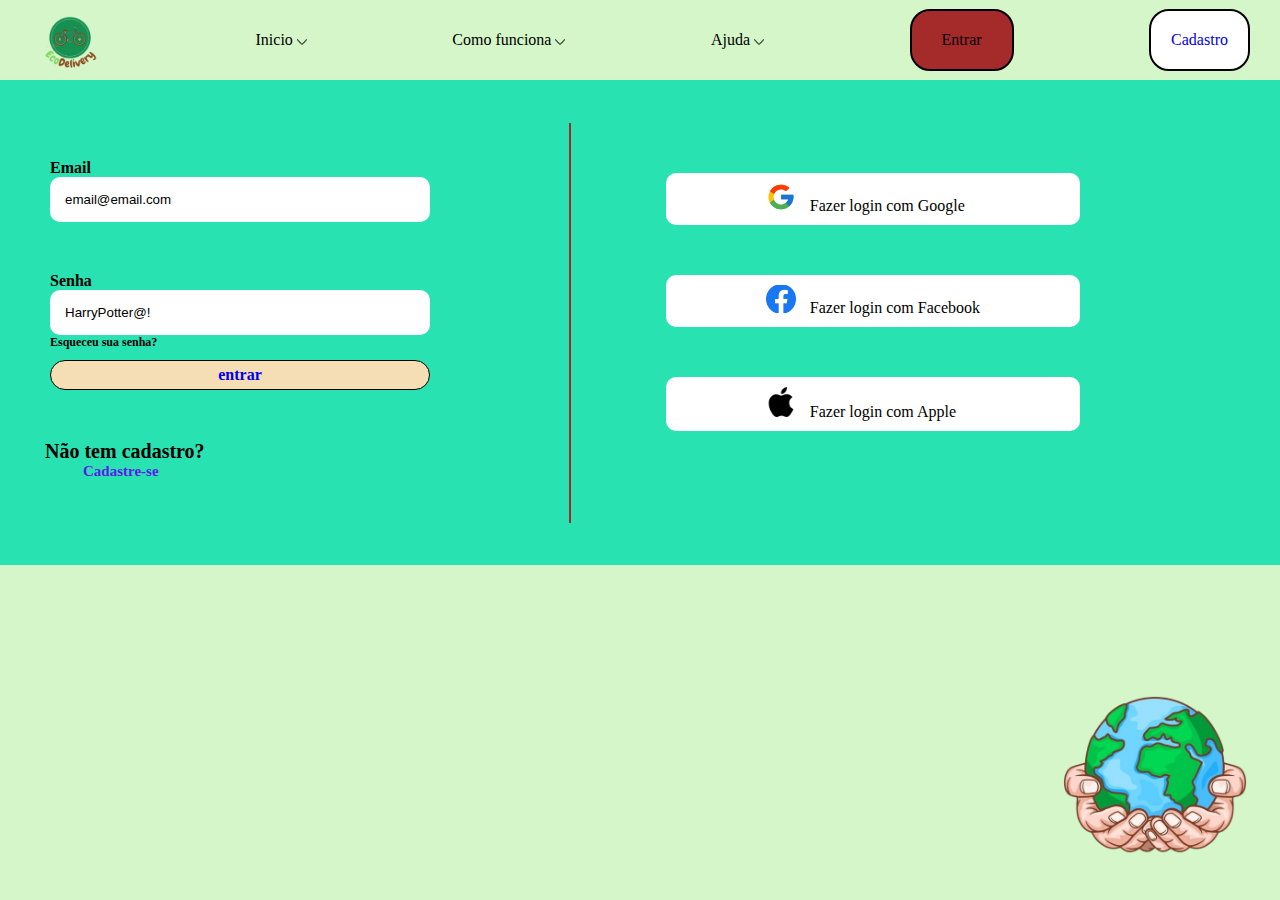
<file: index.html>
<!DOCTYPE html>
<html lang="en">
<head>
    <meta charset="UTF-8">
    <meta name="viewport" content="width=device-width, initial-scale=1.0">
    <title>Eco-Delivery</title>
    <link rel="stylesheet" href="login/style.css">
</head>
<body >

   
    <Div class="barra">
        
        <ul class="Iconesbarra">
            <img src="login/download.png" alt="" width="80px">
            <li>
                Inicio
                <img src="login/setabaixo.png" alt="" width="10px">
            </li>
            <li>
                Como funciona
                <img src="login/setabaixo.png" alt="" width="10px">
            </li>
            <li>
                Ajuda
                <img src="login/setabaixo.png" alt="" width="10px">
            </li>
            <li class="entrarbotao">
                Entrar
            </li>
            <li class="cadastrobotao">
                <a href="Cadastro/cadastro.html">Cadastro</a>
            </li>
        </ul>
    </div>
    <div class="cadastro">
       <nav class="email">

           
                <form action="/action_page.php" class="emailtxt">
                    <label for="email">Email</label><br>
                    <input type="email" id="email" name="fname" value="email@email.com"><br>
                </form> 

                <form action="/action_page.php" class="emailtxt" >
                    <label for="senha">Senha</label><br>
                    <input type="text" id="senha" name="fname" value="HarryPotter@!" ><br>
                    <p class="esqueceu"> Esqueceu sua senha?</p>
                   <a href="Cadastro/cadastro.html"><p class="botao">entrar</p></a>
             
                </form> 
            <div class="semcad">
                <p class="ncadastro"> 
                    Não tem cadastro?
                </p>
                <p class="cadastre" >
                    Cadastre-se
                    <a href="Cadastro/cadastro.html"></a>
                </p>
            </div>
            
       </nav>

       <div class="loginfacil">
            <nav class="login">
                <img src="login/Google.png" alt="" width="30px">
                Fazer login com Google
            </nav>
            <nav class="login">
                <img src="login/facebook.png" alt="" width="30px">
                Fazer login com Facebook
            </nav>
            <nav class="login">
                <img src="login/apple.png" alt="" width="30px">
                Fazer login com Apple
            </nav>

       </div>
       
    </div>
    <div class="bottom">
         <img src="login/484aeee5aeeab5dec56413262b66ff25__1_-removebg-preview.png" alt="" id="planeta">
    </div>
</body>
</html>
</file>
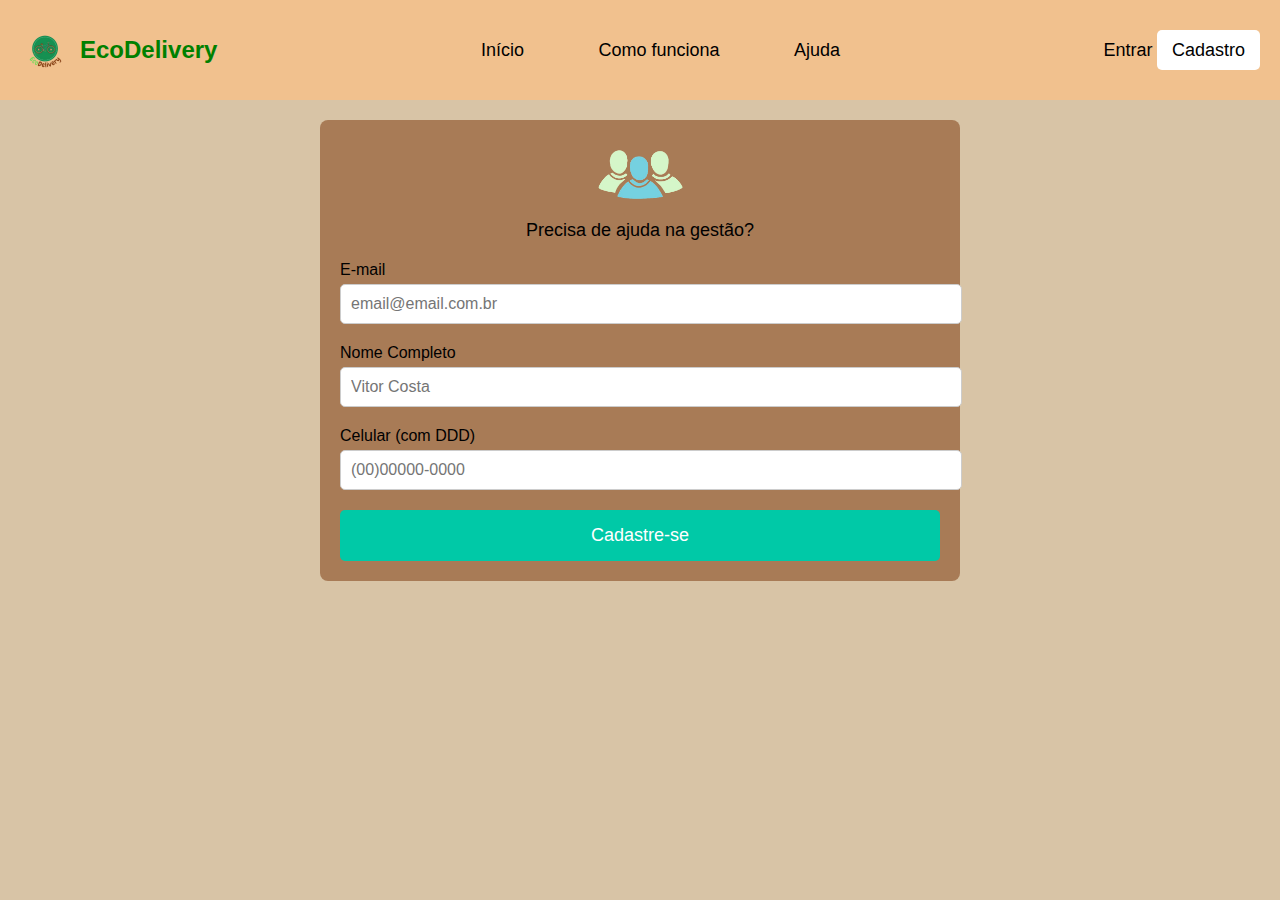
<file: delivery/index.html>
<!DOCTYPE html>
<html lang="pt-BR">
<head>
    <meta charset="UTF-8">
    <meta name="viewport" content="width=device-width, initial-scale=1.0">
    <title>EcoDelivery - Cadastro</title>
<link rel="stylesheet" href="styles.css">
    <style>
        body {
            font-family: Arial, sans-serif;
            background-color: #D8C4A6;
            margin: 0;
            padding: 0;
        }
 
        .container {
            width: 100%;
            max-width: 600px;
            margin: 20px auto;
            padding: 20px;
            background-color: #A87B56;
            border-radius: 8px;
        }
 
        header {
            display: flex;
            justify-content: space-between;
            align-items: center;
            padding: 20px;
            background-color: #F1C18E;
        }
 
        header a {
            color: #000;
            text-decoration: none;
            font-size: 18px;
        }
 
        header a:hover {
            text-decoration: underline;
        }
 
        .logo {
            display: flex;
            align-items: center;
        }
 
        .logo img {
            width: 50px;
            margin-right: 10px;
        }
 
        .logo h1 {
            font-size: 24px;
            color: green;
        }
 
        .form-group {
            margin-bottom: 20px;
        }
 
        label {
            display: block;
            font-size: 16px;
            margin-bottom: 5px;
        }
 
        input[type="email"], input[type="text"], input[type="tel"] {
            width: 100%;
            padding: 10px;
            font-size: 16px;
            border-radius: 5px;
            border: 1px solid #ccc;
        }
 
        button {
            width: 100%;
            padding: 15px;
            background-color: #00C9A7;
            color: #fff;
            font-size: 18px;
            border: none;
            border-radius: 5px;
            cursor: pointer;
        }
 
        button:hover {
            background-color: #009b86;
        }
 
        .help-text {
            font-size: 18px;
            text-align: center;
            margin-bottom: 20px;
        }
 
        .help-text img {
            width: 100px;
            display: block;
            margin: 0 auto 10px;
        }
    </style>
</head>
<body>
 
    <header>
        <div class="logo">
            <img src="download.png" alt="EcoDelivery Logo">
            <h1>EcoDelivery</h1>
        </div>
        <nav class="nav2">
            <a href="#" class="nav1">Início</a >
            <a href="#" class="nav1">Como funciona</a>
            <a href="#" class="nav1">Ajuda</a>
        </nav>
        <div>
            <a href="#">Entrar</a>
            <a href="../delivery/delivery2/index.html" style="background-color: #fff; padding: 10px 15px; border-radius: 5px;">Cadastro</a>
        </div>
    </header>
 
    <div class="container">
        <div class="help-text">
            <img src="Captura_de_tela_2024-10-11_135014-removebg-preview.png" alt="Help Icon">
            <p>Precisa de ajuda na gestão?</p>
        </div>
        <form>
            <div class="form-group">
                <label for="email">E-mail</label>
                <input type="email" id="email" name="email" placeholder="email@email.com.br">
            </div>
            <div class="form-group">
                <label for="name">Nome Completo</label>
                <input type="text" id="name" name="name" placeholder="Vitor Costa">
            </div>
            <div class="form-group">
                <label for="phone">Celular (com DDD)</label>
                <input type="tel" id="phone" name="phone" placeholder="(00)00000-0000">
            </div>
            <button type="submit">Cadastre-se</button>
        </form>
    </div>
 
</body>
</html>
</file>
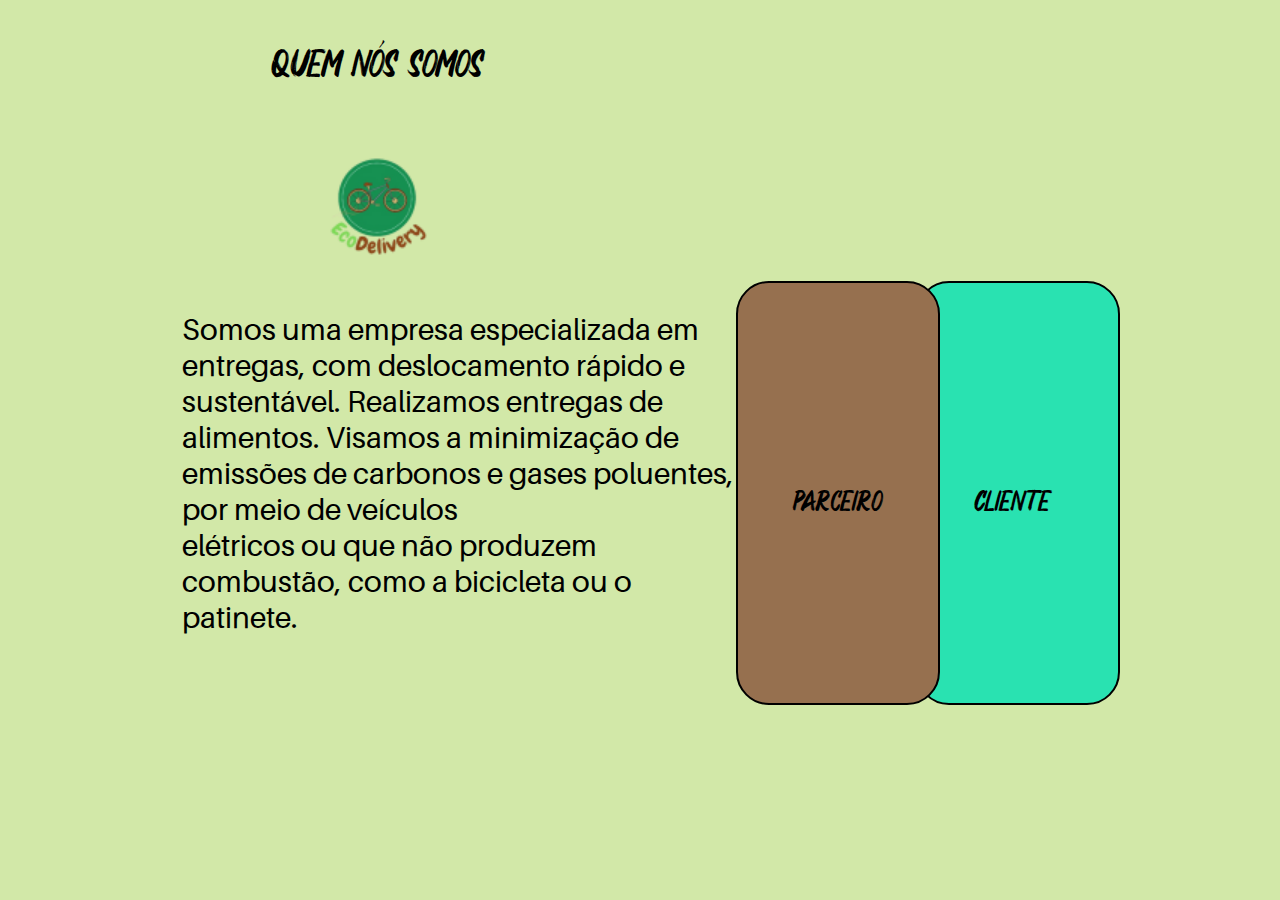
<file: Lima grid/index.html>
<!DOCTYPE html>
<html lang="en">
<head>
    <meta charset="UTF-8">
    <meta name="viewport" content="width=device-width, initial-scale=1.0">
    <title>Lima</title>
    <link rel="stylesheet" href="estilo.css">
    <link rel="stylesheet" href="fonte.css">
</head>
<body>
    <div class="conteiner">
    <!--
<div class="item">Item</div>
        <div class="item">Item</div>
        <div class="item">Item</div>--> 
    </div>
    <div class="conteiner2"> 
        <div class="item1"><p id="quem">Quem nós somos</p></div>
    </div>
    <div class="conteiner3">
        <div class="item2"><img id="img" src="eco.png" alt="eco"></div>
    </div>
    <div class="container4">
        <div class="item3"><p id="textoq">Somos uma empresa especializada em <br>
            entregas, com deslocamento rápido e <br>
             sustentável. Realizamos entregas de <br> alimentos. 
             Visamos a minimização de <br> emissões de carbonos 
             e gases poluentes, <br> por meio de veículos <br> 
             elétricos ou que não produzem <br> combustão, 
             como a bicicleta ou o <br> patinete.</p> </div>
    </div>
    <div class="linha">
    </div>
    <div class="container5">
        <div class="item5">
                <p id="cliente">Cliente</p>
        </div>
    
        
    <div class="container6">
        <div class="item6">
            <p id="parceiro">Parceiro</p>
        </div>
    </div>
</div>
</body>
</html>
</file>
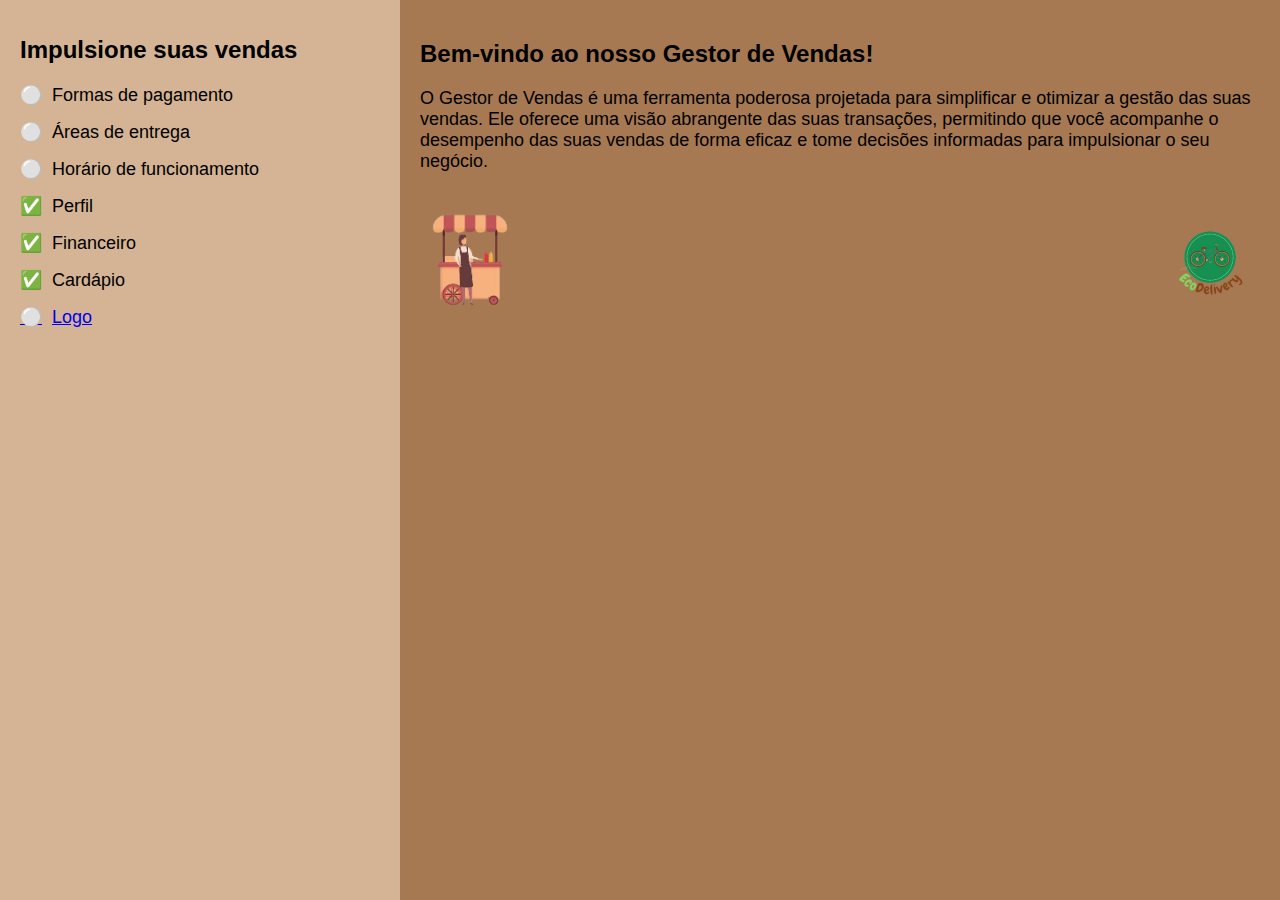
<file: delivery/delivery2/index.html>
<!DOCTYPE html>
<html lang="pt-BR">
<head>
    <meta charset="UTF-8">
    <meta name="viewport" content="width=device-width, initial-scale=1.0">
    <title>Gestor de Vendas</title>
    <link rel="stylesheet" href="styles.css">
    <style>
        body {
            font-family: Arial, sans-serif;
            margin: 0;
            padding: 0;
            background-color: #F0E3D2;
        }
        .container {
            display: flex;
            width: 100%;
            height: 100vh;
        }
        .sidebar {
            background-color: #D4B494;
            width: 30%;
            padding: 20px;
        }
        .content {
            background-color: #A67953;
            width: 70%;
            padding: 20px;
            color: white;
        }
        .sidebar h1 {
            font-size: 24px;
            margin-bottom: 20px;
            color: black;
        }
        .sidebar ul {
            list-style-type: none;
            padding: 0;
        }
        .sidebar ul li {
            margin: 15px 0;
            font-size: 18px;
        }
        .sidebar ul li:before {
            content: '⚪';
            margin-right: 10px;
            color: black;
        }
        .sidebar ul li.checked:before {
            content: '✅';
            color: green;
        }
        .content h2 {
            font-size: 24px;
            color: #000;
        }
        .content p {
            font-size: 18px;
            color: #000;
        }
        .content img {
            margin-top: 20px;
            width: 100px;
            height: auto;
        }
        .logo {
            float: right;
            margin-top: 20px;
        }
    </style>
</head>
<body>
    <div class="container">
        <div class="sidebar">
            <h1>Impulsione suas vendas</h1>
            <ul>
                <li>Formas de pagamento</li>
                <li>Áreas de entrega</li>
                <li>Horário de funcionamento</li>
                <li class="checked">Perfil</li>
                <li class="checked">Financeiro</li>
                <li class="checked">Cardápio</li>
                <a href="delivery3/index.html"><li>Logo</li></a>
            </ul>
        </div>
        <div class="content">
            <h2>Bem-vindo ao nosso Gestor de Vendas!</h2>
            <p>O Gestor de Vendas é uma ferramenta poderosa projetada para simplificar e otimizar a gestão das suas vendas. Ele oferece uma visão abrangente das suas transações, permitindo que você acompanhe o desempenho das suas vendas de forma eficaz e tome decisões informadas para impulsionar o seu negócio.</p>
            <img src="vendedor-removebg-preview.png" alt="Personagem de vendedor">
            <img src="download.png" class="logo" alt="Eco Delivery Logo">
        </div>
    </div>
</body>
</html>
</file>
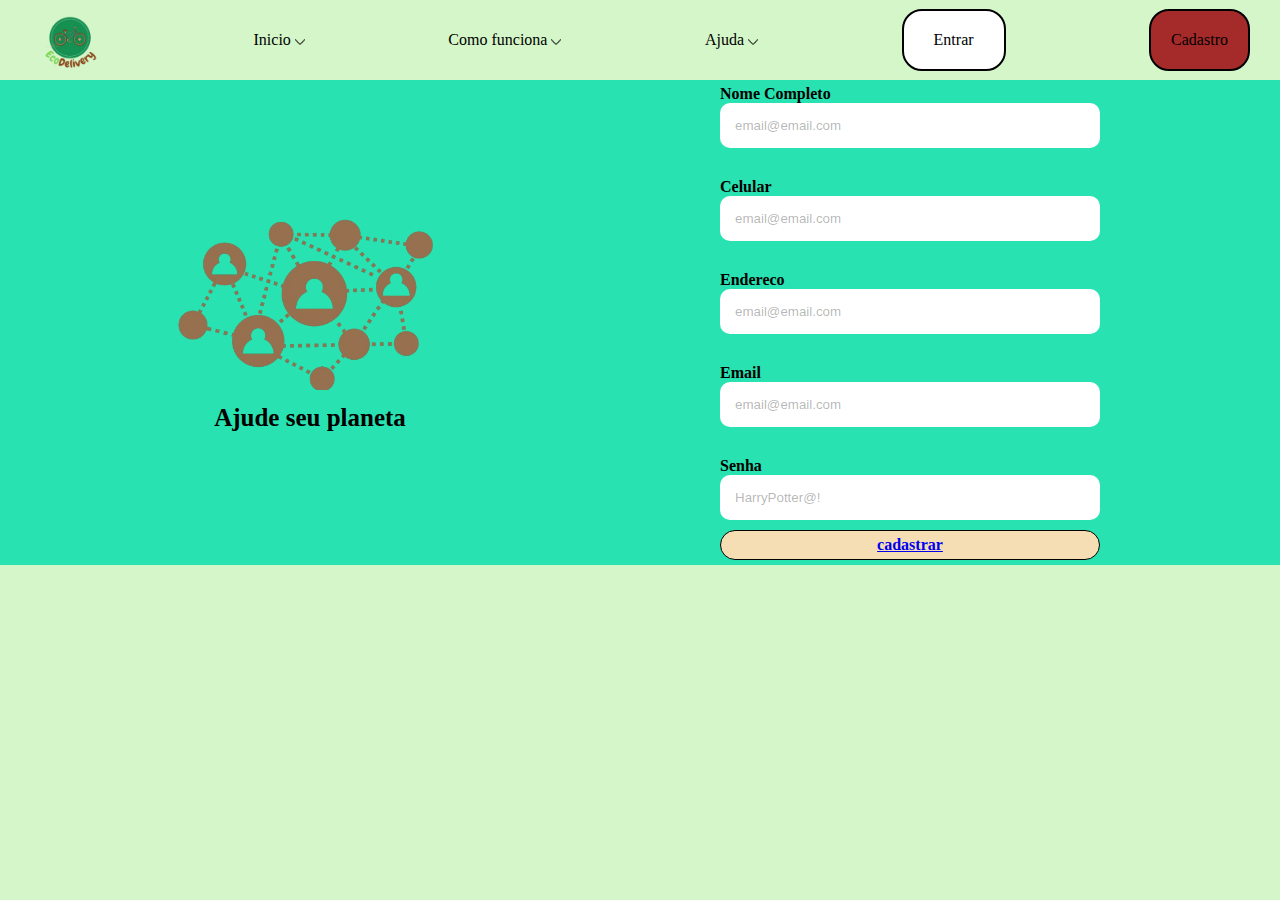
<file: Cadastro/cadastro.html>
<!DOCTYPE html>
<html lang="en">
<head>
    <meta charset="UTF-8">
    <meta name="viewport" content="width=device-width, initial-scale=1.0">
    <title>Document</title>
    <link rel="stylesheet" href="style.css">
</head>
<body>
    <Div class="barra">
        
        <ul class="Iconesbarra">
            <img src="download.png" alt="" width="80px">
            <li>
                Inicio
                <img src="setabaixo.png" alt="" width="10px">
            </li>
            <li>
                Como funciona
                <img src="setabaixo.png" alt="" width="10px">
            </li>
            <li>
                Ajuda
                <img src="setabaixo.png" alt="" width="10px">
            </li>
            <li class="entrarbotao">
                Entrar
            </li>
            <li class="cadastrobotao">
                Cadastro
            </li>
        </ul>
    </div>
    <div class="cadastro">
        <div class="mensagem">
            <img src="Captura_de_tela_2024-10-11_132948-removebg-preview.png" alt="" width="300">
            <p class="ajude">
                Ajude seu planeta
            </p>
        </div>
        <nav class="email">
            <form action="/action_page.php" class="emailtxt">
                <label for="email">Nome Completo</label><br>
                <input type="email" id="email" name="fname" value="email@email.com"><br>
            </form> 
            <form action="/action_page.php" class="emailtxt">
                <label for="email">Celular</label><br>
                <input type="email" id="email" name="fname" value="email@email.com"><br>
            </form> 
            <form action="/action_page.php" class="emailtxt">
                <label for="email">Endereco</label><br>
                <input type="email" id="email" name="fname" value="email@email.com"><br>
            </form> 
            <form action="/action_page.php" class="emailtxt">
                <label for="email">Email</label><br>
                <input type="email" id="email" name="fname" value="email@email.com"><br>
            </form> 

            <form action="/action_page.php" class="emailtxt" >
                <label for="senha">Senha</label><br>
                <input type="text" id="senha" name="fname" value="HarryPotter@!" ><br>
                
                <a href="../Restaurantes/restaurantes.html"><p class="botao">cadastrar</p></a>
                
            </form> 
        </nav>
    </div>
</body>
</html>
</file>
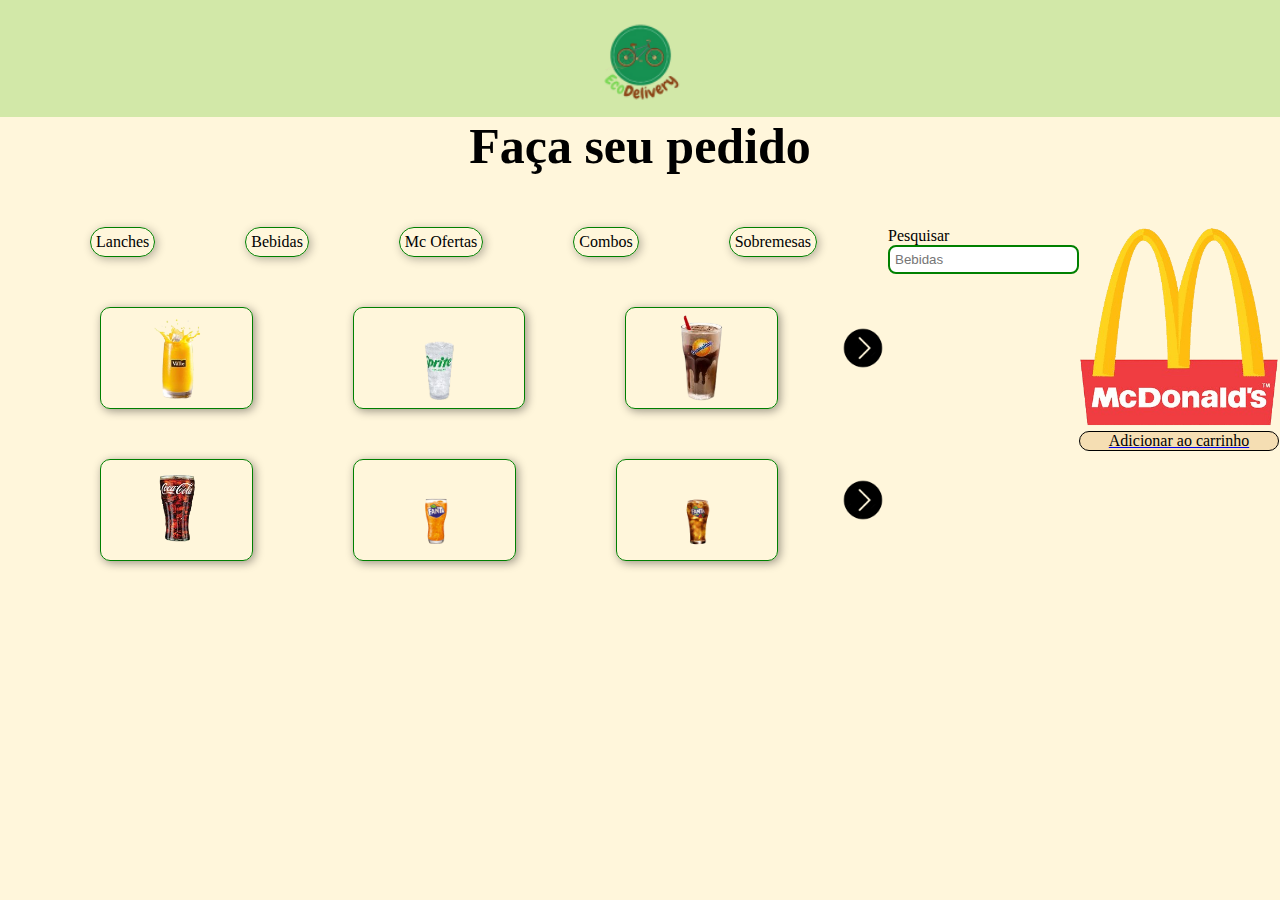
<file: mequibebidas/méqui.html>
<!DOCTYPE html>
<html lang="en">
<head>
    <meta charset="UTF-8">
    <meta name="viewport" content="width=device-width, initial-scale=1.0">
    <title>Eco-Delivery</title>
    <link rel="stylesheet" href="style.css">
</head>
<body>
    <div class="logo">
        <img src="download.png" alt="">
    </div>
    <div class="mensagem">
        <p>
            Faça seu pedido
        </p>
    </div>
    <div class="opcoes">
        <div class="lanches">
            <ul>
                <li>Lanches</li>
                <li >Bebidas</li>
                <li>Mc Ofertas</li>
                <li>Combos</li>
                <li>Sobremesas</li>
            </ul>
            <div class="lanches2">
                <div class="lanches3">
                    <img src="bebida1.png" alt="" width="151" height="100" class="lanche">
                    <img src="bebida2.png" alt="" width="170" height="100" class="lanche">
                    <img src="bebida3.png" alt="" width="151" height="100" class="lanche">
                    <img src="seta-removebg-preview.png" alt="" width="50" height="50" class="seta">
                </div>
                <div class="lanches4">
                    <img src="bebida4.png" alt="" width="151" height="100" class="lanche">
                    <img src="bebida5.png" alt="" width="161" height="100" class="lanche">
                    <img src="bebida6.png" alt="" width="160" height="100" class="lanche">
                    <img src="seta-removebg-preview.png" alt="" width="50" height="50" class="seta">

                </div>
            </div>
        </div>

       
                <form action="/action_page.php" class="emailtxt">
                    <label for="email">Pesquisar</label><br>
                    <input type="email" id="email" name="fname" placeholder="Bebidas"><br>
                </form> 
        
        <div class="img">
            <img src="mequi-removebg-preview.png" alt="" width="200" height="200">
            <a href="méqui.html">
                <div class="add">
                    Adicionar ao carrinho
                </div>
            </a>
        </div>
    </div>
   

    
   
</body>
</html>
</file>
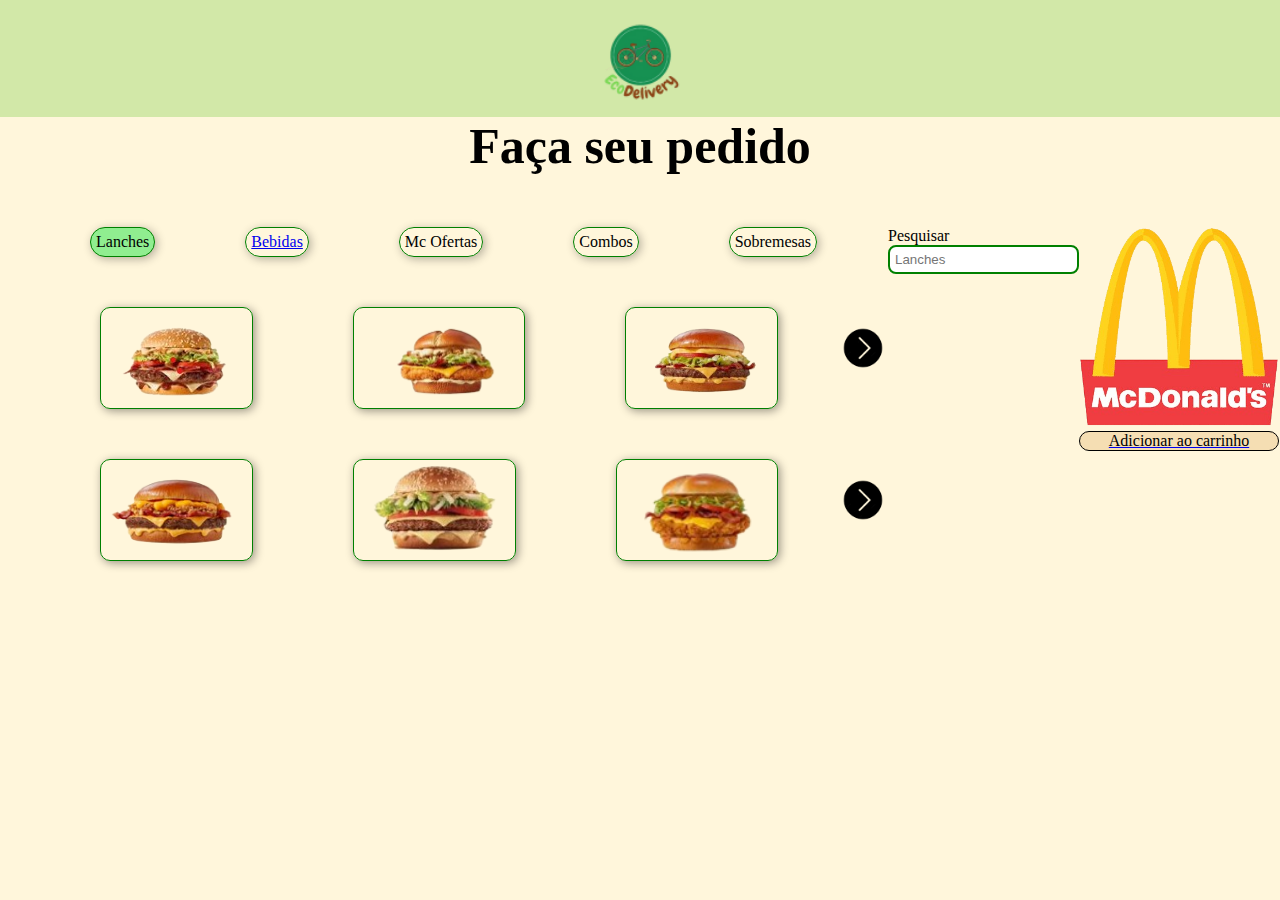
<file: méquilanche/méqui.html>
<!DOCTYPE html>
<html lang="en">
<head>
    <meta charset="UTF-8">
    <meta name="viewport" content="width=device-width, initial-scale=1.0">
    <title>Eco-Delivery</title>
    <link rel="stylesheet" href="style.css">
</head>
<body>
    <div class="logo">
        <img src="download.png" alt="">
    </div>
    <div class="mensagem">
        <p>
            Faça seu pedido
        </p>
    </div>
    <div class="opcoes">
        <div class="lanches">
            <ul>
                <li class="bb">Lanches</li>
                <a href="../mequibebidas/méqui.html"><li>Bebidas</li></a>
                <li>Mc Ofertas</li>
                <li>Combos</li>
                <li>Sobremesas</li>
            </ul>
            <div class="lanches2">
                <div class="lanches3">
                    <img src="lanche1.png" alt="" width="151" height="100" class="lanche">
                    <img src="lanche2.png" alt="" width="170" height="100" class="lanche">
                    <img src="lanche3.png" alt="" width="151" height="100" class="lanche">
                    <img src="seta-removebg-preview.png" alt="" width="50" height="50" class="seta">
                </div>
                <div class="lanches4">
                    <img src="lanche4.png" alt="" width="151" height="100" class="lanche">
                    <img src="lanche5.png" alt="" width="161" height="100" class="lanche">
                    <img src="lanche6.png" alt="" width="160" height="100" class="lanche">
                    <img src="seta-removebg-preview.png" alt="" width="50" height="50" class="seta">

                </div>
            </div>
        </div>

       
                <form action="/action_page.php" class="emailtxt">
                    <label for="email">Pesquisar</label><br>
                    <input type="email" id="email" name="fname" placeholder="Lanches"><br>
                </form> 

             
        
        <div class="img">
            <img src="mequi-removebg-preview.png" alt="" width="200" height="200">
            
            <a href="méqui.html">
                <div class="add">
                    Adicionar ao carrinho
                </div>
            </a>
        </div>
    </div>
   

    
   
</body>
</html>
</file>
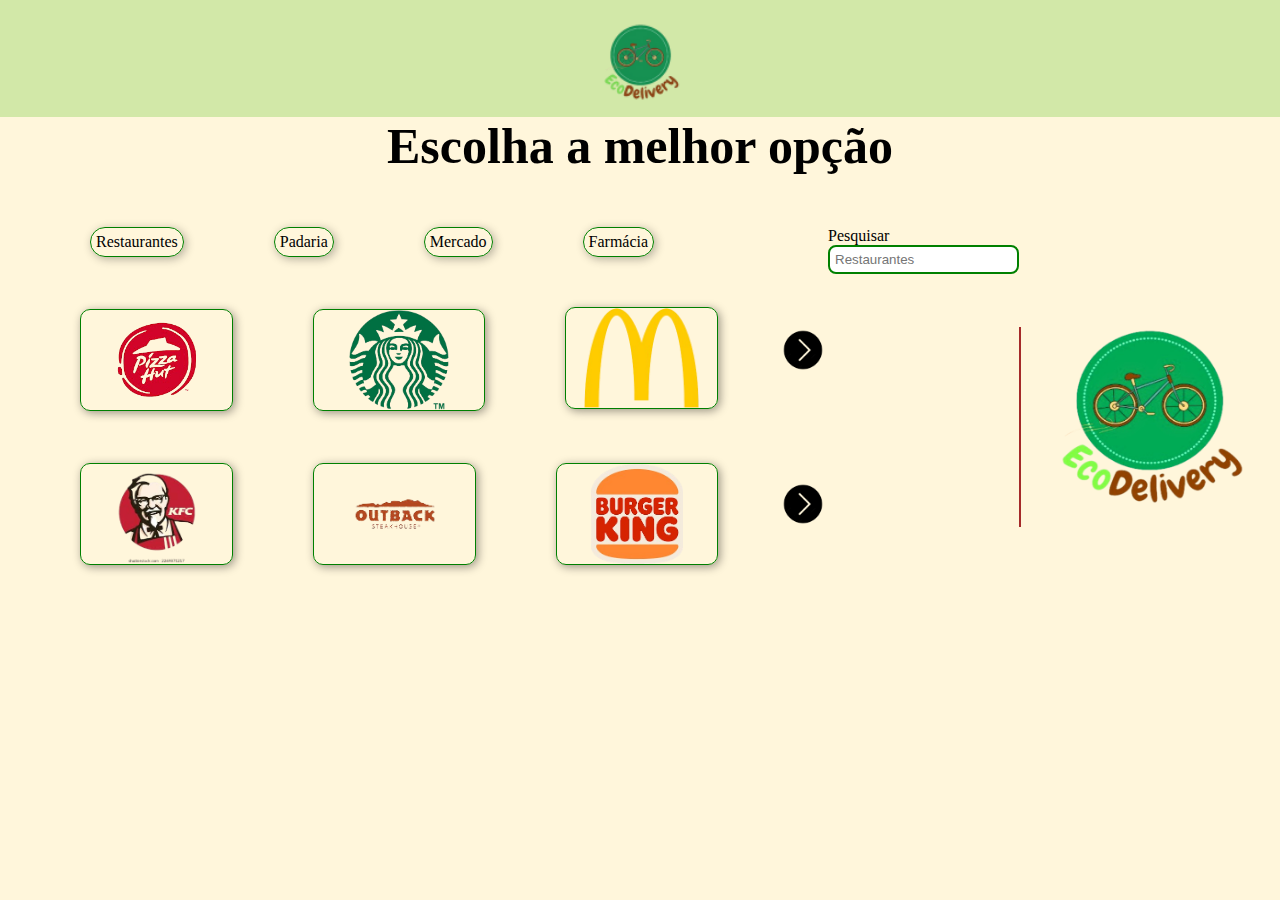
<file: Restaurantes/restaurantes.html>
<!DOCTYPE html>
<html lang="en">
<head>
    <meta charset="UTF-8">
    <meta name="viewport" content="width=device-width, initial-scale=1.0">
    <title>Eco-Delivery</title>
    <link rel="stylesheet" href="style.css">
</head>
<body>
    <div class="logo">
        <img src="download.png" alt="">
    </div>
    <div class="mensagem">
        <p>
            Escolha a melhor opção
        </p>
    </div>
    <div class="opcoes">
        <div class="lanches">
            <ul>
                <li>Restaurantes</li>
                <li>Padaria</li>
                <li>Mercado</li>
                <li>Farmácia</li>
            </ul>
            <div class="lanches2">
                <div class="lanches3">
                    <img src="R1.png" alt="" width="151" height="100" class="lanche">
                    <img src="R2.png" alt="" width="170" height="100" class="lanche">
                    <a href="../méquilanche/méqui.html"><img src="R3.png" alt="" width="151" height="100" class="lanche"></a>
                    <img src="seta-removebg-preview.png" alt="" width="50" height="50" class="seta">
                </div>
                <div class="lanches4">
                    <img src="R4.png" alt="" width="151" height="100" class="lanche">
                    <img src="R5.png" alt="" width="161" height="100" class="lanche">
                    <img src="R6.png" alt="" width="160" height="100" class="lanche">
                    <img src="seta-removebg-preview.png" alt="" width="50" height="50" class="seta">

                </div>
            </div>
        </div>

       
                <form action="/action_page.php" class="emailtxt">
                    <label for="email">Pesquisar</label><br>
                    <input type="email" id="email" name="fname" placeholder="Restaurantes"><br>
                </form> 
        
        <div class="img">
            <img src="Captura_de_tela_2024-10-16_144031-removebg-preview.png" alt="" width="250" height="200">
            
        </div>

       
    </div>
   

    
   
</body>
</html>
</file>
<file: login/style.css>
*
{
    padding: 0;
    margin: 0;
    
}

body{
    background-color: #d4f6c8;
    position: relative;
}
   


.Iconesbarra
{
    background-color: #d4f6c8;
    display: flex;
    list-style: none;
    justify-content:space-between;
    align-items: center;
    padding: 0px 30px;
  
}
.entrarbotao
{
    border: 2px solid black;
    background-color: brown;
    color: black;   
    padding: 20px 30px;
    border-radius: 20px;
    border: 2px solid black;

}
.cadastrobotao
{
    border: 2px solid black;
    background-color: white;
    color: black;
    padding: 20px;
    border-radius: 20px;
}
.cadastro
{
    background-color: #29e2b1;
    height: 485px;
    display: flex;
    justify-content: space-between;
    align-items: center;

}
.email
{
    display: block;

}
.emailtxt
{
    color: black;
    font-weight:bold;
    margin: 50px;
}
.emailbarra
{
    background-color: white;
    font-weight: normal;
    padding: 10px;
    padding-right: 70px;
    border-radius: 20px;
    color: rgba(0, 0,0, 0.3);
}
.loginfacil
{
    height: 400px;
    border-left:2px solid brown ;
    padding-left:35px ;
    display: block;
    margin-right:200px
}
.login
{
    margin-left: 60px;
    padding: 10px 100px;
    margin-top:50px ;
    background-color: white;
    border: brown 2px;
    border-radius: 10px;
}
#email
{
    padding: 15px;
    width: 350px;
    border-radius: 10px;
    border: none;
}
#senha
{
    padding: 15px;
    width: 350px;
    border-radius: 10px;
    border: none;
}
img
{
    padding-right:10px ;
}
.botao
{
    margin-top: 10px;
    padding: 5px;
    background-color: wheat;
    border: 1px solid black;
    text-align: center;
    border-radius: 20px;
    transition: 0.3s;
}
.botao:hover{
    background-color: lightgreen;
}   
.esqueceu

{
    font-size: 12px;
}
.ncadastro
{
    font-size: 20px;
    font-weight: bold;
    color: black;
}
.cadastre
{
    padding-left: 38px;
    color: #5e17eb;
    font-size: 15px;
    font-weight: bold;
    padding-bottom: 12px;
}
#planeta
{
    position: fixed;
    bottom: 10px;
    right: 0;
    width:230px;

}
.escrever
{
    display: flex;
    align-content: center;
}
.semcad
{
    margin: 45px;
    margin-top: 40px;
}
a{
    text-decoration: none;
}
</file>
<file: delivery/styles.css>
body {
    font-family: Arial, sans-serif;
    background-color: #D8C4A6;
    margin: 0;
    padding: 0;
}
 
/* Container principal do formulário */
.container {
    width: 100%;
    max-width: 700px;
    margin: 40px auto;
    padding: 50px;
    background-color: #A87B56;
    border-radius: 8px;
}
 
/* Cabeçalho e navegação */
header {
    display: flex;
    justify-content: space-between;
    align-items: center;
    padding: 10px;
    background-color: #F1C18E;
}
 
header a {
    color: #000;
    text-decoration: none;
    font-size: 18px;
}
 
header a:hover {
    text-decoration: underline;
}
 
/* Logo e título no cabeçalho */
.logo {
    display: flex;
    align-items: center;
}
 
.logo img {
    width: 50px;
    margin-right: 10px;
}
 
.logo h1 {
    font-size: 24px;
    color: green;
}
 
/* Estilos do formulário */
.form-group {
    margin-bottom: 20px;
}
 
label {
    display: block;
    font-size: 16px;
    margin-bottom: 5px;
}
 
input[type="email"], input[type="text"], input[type="tel"] {
    width: 100%;
    padding: 10px;
    font-size: 16px;
    border-radius: 5px;
    border: 1px solid #ccc;
}
 
/* Botão de cadastro */
button {
    width: 100%;
    padding: 15px;
    background-color: #00C9A7;
    color: #fff;
    font-size: 18px;
    border: none;
    border-radius: 5px;
    cursor: pointer;
}
 
button:hover {
    background-color: #009b86;
}
 
/* Texto e ícone de ajuda */
.help-text {
    font-size: 18px;
    text-align: center;
    margin-bottom: 20px;
}
 
.help-text img {
    width: 100px;
    display: block;
    margin: 0 auto 10px;
}

.nav1
{
    padding: 35px;
}
</file>
<file: Lima grid/estilo.css>
body{
    background-color: #D2E8A8;
    height: 100vh;
    display: grid;
    grid-template-columns: 1fr auto 1fr 1fr 1fr;
    grid-template-rows: repeat(5, 1fr);
    margin: 0;
}

.item{
    background-color: #048;
    color: #fff;
    border: 1px solid #000;
    text-align: center;
}

.conteiner{
    grid-column: 2;
    grid-row: 4;
    grid-template-columns: 20px 200px;
    grid-template-rows: 100px 150px;
}

.conteiner2{
    grid: auto;
    grid-column: 2;
    grid-row: 1;
}

#quem{
    font-size: 40px;
    white-space: nowrap;
    position: top;
    font-family: 'Rosergan';
    margin-left: 90px;
}

.conteiner3{
    grid-column: 2;
    grid-row: 2;
    margin-left: 30px;
}

#img{
    width: 150px;
    margin-left: 90px;
}

.container4{
    grid-column: 2;
    grid-row: 3;
    margin-left: 0px;
}

#textoq{
    font-size: 30px;
    font-family: 'Aileron';
    font-weight: 400;
}

.container5{
    grid-column: 4;
    grid-row: 3 / span 1;
    align-items: center;
    cursor: pointer;
}


.container6:hover{
    transform: scale(1.05);
    transition: .6s;
}

.item5{
    border: 2px solid black;
    width: 200px;
    border-radius: 33px;
    text-align: center;
    height: 420px;
    background-color: #29E2B1;
    position: absolute;
}

#cliente{
    margin-top: 200px;
    font-family: 'Rosergan';
    font-weight: 500;
    font-size: 30px;
    margin-right: 10px;
}

.container6{
    border: 2px solid black;
    width: 200px;
    border-radius: 33px;
    text-align: center;
    height: 420px;
    background-color: #96704F;
    position: absolute;
    right: 340px;
}

.a6{
    text-decoration: none;
    color: #000;
}

.a6:hover{
    display: flex;
    width: 3%;
}

.linha{
    border: 1px solid #d4b397;
    width: 1px;
    background-color: #d4b397;
    margin-left: 150px;
    grid-column: 3;
    grid-row: 3;
    align-items: center;

}

#parceiro{
margin-top: 200px;
font-family: 'Rosergan';
font-size: 30px;
}
</file>
<file: Lima grid/fonte.css>
@font-face {
    font-family: 'Aileron';
    src: url(aileron/Aileron-Regular.otf);
    font-weight: 400;
}

@font-face {
    font-family: 'Rosergan';
    src: url(rogersan-webfont.woff);
    font-weight: 400;
}

@font-face {
    font-family: 'Rosergan';
    src: url(rogersan-webfont.woff2);
    font-weight: 500;
}
</file>
<file: delivery/delivery2/styles.css>
body {
    font-family: Arial, sans-serif;
    margin: 0;
    padding: 0;
    background-color: #F0E3D2;
}
 
.container {
    display: flex;
    width: 100%;
    height: 100vh;
}
 
.sidebar {
    background-color: #D4B494;
    width: 30%;
    padding: 20px;
}
 
.content {
    background-color: #A67953;
    width: 70%;
    padding: 20px;
    color: white;
}
 
.sidebar h1 {
    font-size: 24px;
    margin-bottom: 20px;
    color: black;
}
 
.sidebar ul {
    list-style-type: none;
    padding: 0;
}
 
.sidebar ul li {
    margin: 15px 0;
    font-size: 18px;
}
 
.sidebar ul li:before {
    content: '⚪';
    margin-right: 10px;
    color: black;
}
 
.sidebar ul li.checked:before {
    content: '✅';
    color: green;
}
 
.content h2 {
    font-size: 24px;
    color: #000;
}
 
.content p {
    font-size: 18px;
    color: #000;
}
 
.content img {
    margin-top: 20px;
    width: 200px;
    height: 200px;
}
 
.logo {
    float: right;
    margin-top: 20px;
}
</file>
<file: Cadastro/style.css>
*
{
    padding: 0;
    margin: 0;
    
}

body{
    background-color: #d4f6c8;
    position: relative;
}
   


.Iconesbarra
{
    background-color: #d4f6c8;
    display: flex;
    list-style: none;
    justify-content:space-between;
    align-items: center;
    padding: 0px 30px;
  
}
.entrarbotao
{
    border: 2px solid black;
    background-color: white;
    color: black;   
    padding: 20px 30px;
    border-radius: 20px;
    border: 2px solid black;

}
.cadastrobotao
{
    border: 2px solid black;
    background-color: brown;
    color: black;
    padding: 20px;
    border-radius: 20px;
}
.cadastro
{
    background-color: #29e2b1;
    height: 485px;
    display: flex;
    justify-content: space-between;
    align-items: center;

}
.mensagem
{
    display: block;
    margin-left: 160px;
}
.ajude
{
    text-align: center;
    font-weight: bold;
    font-size: 25px;
}
.email
{
    display: block;

}
.emailtxt
{
    
    font-weight:bold;
    margin: 30px 180px;
   
}
#email
{
    padding: 15px;
    width: 350px;
    border-radius: 10px;
    border: none;
        color: rgba(0, 0, 0, 0.3);
    
    
}
#senha
{
        color: rgba(0, 0, 0, 0.3);
    
    padding: 15px;
    width: 350px;
    border-radius: 10px;
    border: none;
}
.botao
{
    margin-top: 10px;
    padding: 5px;
    background-color: wheat;
    border: 1px solid black;
    text-align: center;
    border-radius: 20px;
    transition: 0.3s;
 
    
}
.botao:hover{
    background-color: lightgreen;
}
</file>
<file: mequibebidas/style.css>
*{
    padding: 0;
    margin: 0;
}
body
{
    background-color: #fff6db;
}
.logo{
    display: flex;
    justify-content: center;
    background-color: #d2e8a8;
    height: 13vh;
}
.mensagem
{
    height: 10vh;
    background-color: #fff6db;
    text-align: center;
   
}
.opcoes
{
    padding-top: 20px;
    height: 73vh;
    background-color: #fff6db;
    display: flex;

}
ul{
    display: flex;
    list-style: none;
    
}
li
{
    margin-left: 90px;
    font-family: 'Times New Roman', Times, serif;
    box-shadow: 2px 2px 10px rgba(0,0,0,0.3);
    padding: 5px;
    border: 1px solid green;
    border-radius: 20px;


}
li:hover
{
    transform: scale(1.1);
    
    background-color: lightgreen;
}
.img
{
    display: block;
    align-items: center;
    margin-bottom:30px ;
    margin-left: 0px;

}

.lanches2
{
    display: block;
}
.lanches3
{
    display: flex;
    align-items: center;
    justify-content: center;
   
}
.lanche{
    margin-left: 100px;
    margin-top: 50px;
    align-items: center;
    justify-content: center;
    border-radius: 10px;
    box-shadow: 2px 2px 10px rgba(0,0,0,0.4);
    transition: transform 0.2s;
    object-fit: contain;
    border: 1px solid green;
    
}
.lanche:hover
{
    transform: scale(1.1);
    background-color: lightgreen;
}

.lanches4
{
    display: flex;
    align-items: center;
    justify-content: center;
   
}

.mensagem > p
{
    font-family: 'Times New Roman', Times, serif;
    font-size: 50px;
    font-weight: bold;
    
}
.seta
{
    margin-left: 60px;
    margin-top: 30px;
}
.action2
{
    display: block;
}
#email
{
    padding: 5px;
    border: 2px solid green;
    border-radius: 8px;
    color: rgba(0,0,0,0.4);;

}
.bb
{
    background-color: lightgreen;
}
.add
{
    background-color: wheat;
    border: 1px solid black;
    border-radius: 20px;
    color: black;
    text-align: center;
    transition: 0.3s;
}
.add:hover
{
    background-color: lightgreen;
}
</file>
<file: méquilanche/style.css>
*{
    padding: 0;
    margin: 0;
}
body
{
    background-color: #fff6db;
}
.logo{
    display: flex;
    justify-content: center;
    background-color: #d2e8a8;
    height: 13vh;
}
.mensagem
{
    height: 10vh;
    background-color: #fff6db;
    text-align: center;
   
}
.opcoes
{
    padding-top: 20px;
    height: 73vh;
    background-color: #fff6db;
    display: flex;

}
ul{
    display: flex;
    list-style: none;
    
}
li
{
    margin-left: 90px;
    font-family: 'Times New Roman', Times, serif;
    box-shadow: 2px 2px 10px rgba(0,0,0,0.3);
    padding: 5px;
    border: 1px solid green;
    border-radius: 20px;

}
li:hover
{
    transform: scale(1.1);
    background-color: lightgreen;
}
.img
{
    display: block;
    align-items: center;
    margin-bottom:30px ;
    margin-left: 0px;

}

.lanches2
{
    display: block;
}
.lanches3
{
    display: flex;
    align-items: center;
    justify-content: center;
   
}
.lanche{
    margin-left: 100px;
    margin-top: 50px;
    align-items: center;
    justify-content: center;
    border-radius: 10px;
    box-shadow: 2px 2px 10px rgba(0,0,0,0.4);
    transition: transform 0.2s;
    object-fit: contain;
    border: 1px solid green;
    
}
.lanche:hover
{
    transform: scale(1.1);
    background-color: lightgreen;
}

.lanches4
{
    display: flex;
    align-items: center;
    justify-content: center;
   
}

.mensagem > p
{
    font-family: 'Times New Roman', Times, serif;
    font-size: 50px;
    font-weight: bold;
    
}
.seta
{
    margin-left: 60px;
    margin-top: 30px;
}
.action2
{
    display: block;
}
#email
{
    padding: 5px;
    border: 2px solid green;
    border-radius: 8px;
    color: rgba(0,0,0,0.4);;

}
.bb
{
    background-color: lightgreen;
}
.add
{
    background-color: wheat;
    border: 1px solid black;
    border-radius: 20px;
    color: black;
    text-align: center;
    transition: 0.3s;
}
.add:hover
{
    background-color: lightgreen;
}
</file>
<file: Restaurantes/style.css>
*{
    padding: 0;
    margin: 0;
}
body
{
    background-color: #fff6db;
}
.logo{
    display: flex;
    justify-content: center;
    background-color: #d2e8a8;
    height: 13vh;
}
.mensagem
{
    height: 10vh;
    background-color: #fff6db;
    text-align: center;
   
}
.opcoes
{
    padding-top: 20px;
    height: 73vh;
    background-color: #fff6db;
    display: flex;

}
ul{
    display: flex;
    list-style: none;
    
}
li
{
    margin-left: 90px;
    font-family: 'Times New Roman', Times, serif;
    box-shadow: 2px 2px 10px rgba(0,0,0,0.3);
    padding: 5px;
    border: 1px solid green;
    border-radius: 20px;

}
li:hover
{
    transform: scale(1.1);
    background-color: lightgreen;
}
.img
{
    display: flex;
    align-items: center;
    margin-bottom:30px ;
    margin-left: 0px;
    border-left:2px solid brown ;
    height: 200px;
    margin-top: 100px;

}

.lanches2
{
    display: block;
}
.lanches3
{
    display: flex;
    align-items: center;
    justify-content: center;
   
}
.lanche{
    margin-left: 80px;
    margin-top: 50px;
    align-items: center;
    justify-content: center;
    border-radius: 10px;
    box-shadow: 2px 2px 10px rgba(0,0,0,0.4);
    transition: transform 0.2s;
    object-fit: contain;
    border: 1px solid green;
    
}
.lanche:hover
{
    transform: scale(1.1);
    background-color: lightgreen;
}

.lanches4
{
    display: flex;
    align-items: center;
    justify-content: center;
   
}

.mensagem > p
{
    font-family: 'Times New Roman', Times, serif;
    font-size: 50px;
    font-weight: bold;
    
}
.seta
{
    margin-left: 60px;
    margin-top: 30px;
}
.action2
{
    display: block;
}
#email
{
    padding: 5px;
    border: 2px solid green;
    border-radius: 8px;
    color: rgba(0,0,0,0.4);;

}
.bb
{
    background-color: lightgreen;
}
</file>
